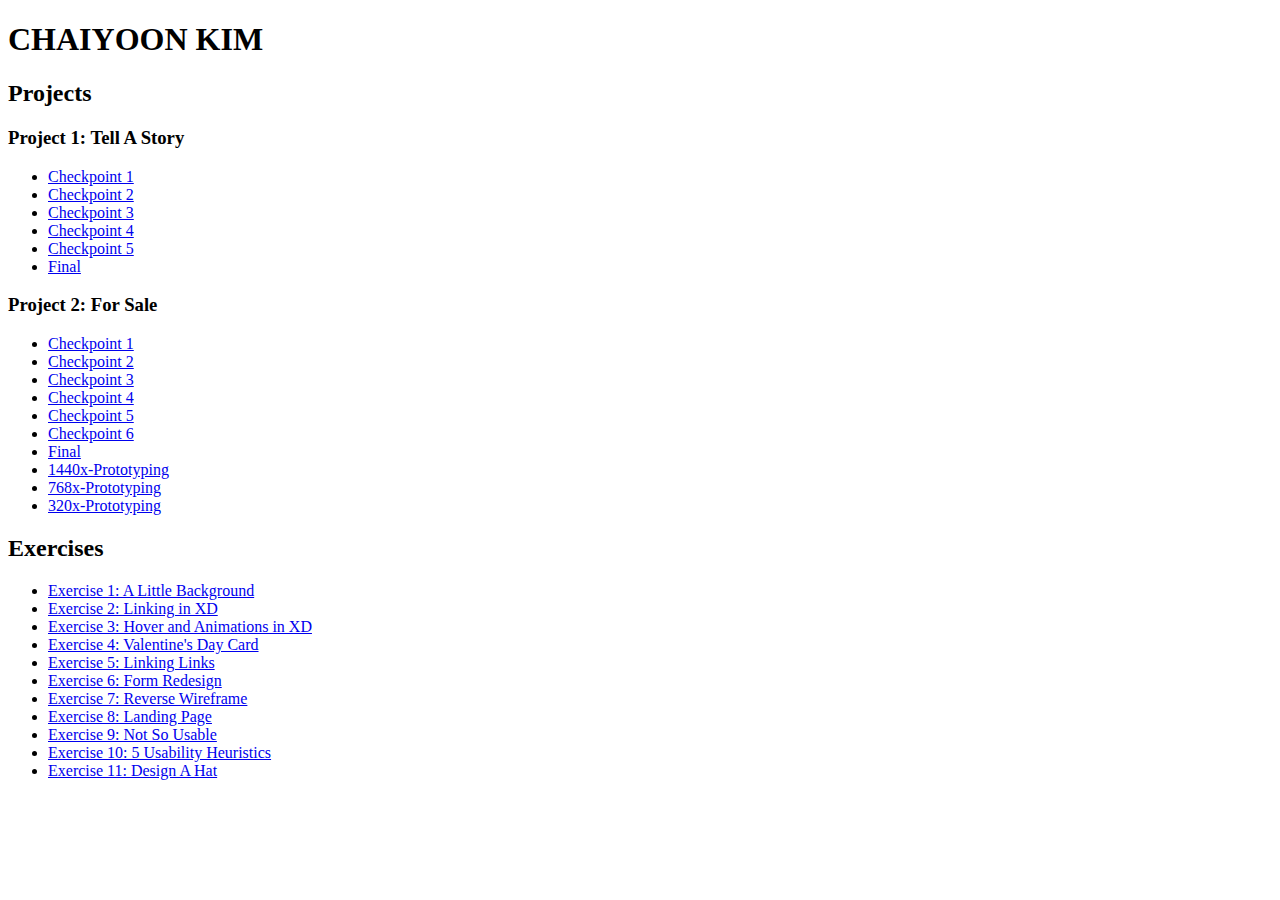
<file: index.html>
<!DOCTYPE html>
<html>
  <head>
    <meta charset="utf-8">
    <title>Chaiyoon Kim</title>
  </head>
    <body>
      <h1>CHAIYOON KIM</h1>
      <h2>Projects</h2>
      <h3>Project 1: Tell A Story</h3>
      <ul>
        <li><a href="p1/1/index.html">Checkpoint 1</a></li>
        <li><a href="https://xd.adobe.com/view/d870b1c1-e51c-41af-87dc-0f334fca730e-8d23/">Checkpoint 2</a></li>
        <li><a href="https://xd.adobe.com/view/d82cb44e-c4e7-4f8e-ba8b-48826d733e2c-8d7f/">Checkpoint 3</a></li>
        <li><a href="https://xd.adobe.com/view/8c39d8ac-e542-4bf4-a4a7-4c2cc2d1e74f-d96a/">Checkpoint 4</a></li>
        <li><a href="https://xd.adobe.com/view/a2f1c937-a9d5-4dbe-a70f-e6ca8bb5eb3f-f7a2/">Checkpoint 5</a></li>
        <li><a href="https://xd.adobe.com/view/7170865b-be3f-48ef-8085-330af214f492-2423/">Final</a></li>


      </ul>
      <h3>Project 2: For Sale</h3>
      <ul>
        <li><a href="p2/index.html">Checkpoint 1</a></li>
        <li><a href="https://xd.adobe.com/view/3d20340b-9644-4034-bca9-4fbca7c0ee04-6873/">Checkpoint 2</a></li>
        <li><a href="https://xd.adobe.com/view/730e802b-dc8d-4ed7-a869-379fb0e936f7-265d/">Checkpoint 3</a></li>
        <li><a href="https://xd.adobe.com/view/88d76e72-f8f4-454d-aef3-3a574dc68c2a-dd84/">Checkpoint 4</a></li>
        <li><a href="https://xd.adobe.com/view/ee73960e-ff69-4452-9aeb-6447189d46e0-bb20/">Checkpoint 5</a></li>
        <li><a href="https://xd.adobe.com/view/a878d545-0e60-48ee-8368-e6974c900951-fd2b/">Checkpoint 6</a></li>
        <li><a href="https://xd.adobe.com/view/a878d545-0e60-48ee-8368-e6974c900951-fd2b/">Final</a></li>
        <li><a href="https://xd.adobe.com/view/e5b5ca38-5744-499d-89e4-3c3026274ea6-b0e6/?fullscreen&hints=off">1440x-Prototyping</a></li>
        <li><a href="https://xd.adobe.com/view/2e49699c-9415-4902-9d41-9379c5b39cf6-7b1a/?fullscreen&hints=off">768x-Prototyping</a></li>
        <li><a href="https://xd.adobe.com/view/80c8e1cc-8697-44d4-b4ab-6fdc86c23e6b-d59b/?fullscreen&hints=off">320x-Prototyping</a></li>

      </ul>
      <h2>Exercises</h2>
      <ul>
        <li><a href="https://xd.adobe.com/view/9ae107af-2e44-413c-b5df-f1f39d8a30e1-cfb2/">Exercise 1: A Little Background</a> </li>
        <li><a href="https://xd.adobe.com/view/620eddbe-bfe0-4540-9613-ed060be910f7-375d/">Exercise 2: Linking in XD</a> </li>
        <li><a href="https://xd.adobe.com/view/bffa5620-a042-4486-9d48-eab5fe75a3ee-eaa9/">Exercise 3: Hover and Animations in XD</a> </li>
        <li><a href="e4/index.html">Exercise 4: Valentine's Day Card</a> </li>
        <li><a href="e5/index.html">Exercise 5: Linking Links</a> </li>
        <li><a href="https://xd.adobe.com/view/dc67a1fc-8e5d-4979-bf04-5b1edd250e78-8934/">Exercise 6: Form Redesign</a> </li>
        <li><a href="https://xd.adobe.com/view/ec0f726c-9b65-43c1-ba28-1c6b8b3d78d2-b95c/">Exercise 7: Reverse Wireframe</a> </li>
        <li><a href="https://xd.adobe.com/view/85b25e9f-2360-40ba-9fa2-c1baaef0769a-d0e1/">Exercise 8: Landing Page</a> </li>
        <li><a href="https://xd.adobe.com/view/c73ee9e1-a653-4b3d-9cae-3b23e2d4bda8-926d/">Exercise 9: Not So Usable</a> </li>
        <li><a href="https://xd.adobe.com/view/e99d0e3b-686f-4779-995b-7dcde3062ee1-bcce/">Exercise 10: 5 Usability Heuristics</a> </li>
        <li><a href="https://xd.adobe.com/view/e99d0e3b-686f-4779-995b-7dcde3062ee1-bcce/">Exercise 11: Design A Hat</a> </li>
      </ul>
    </body>
</html>
</file>
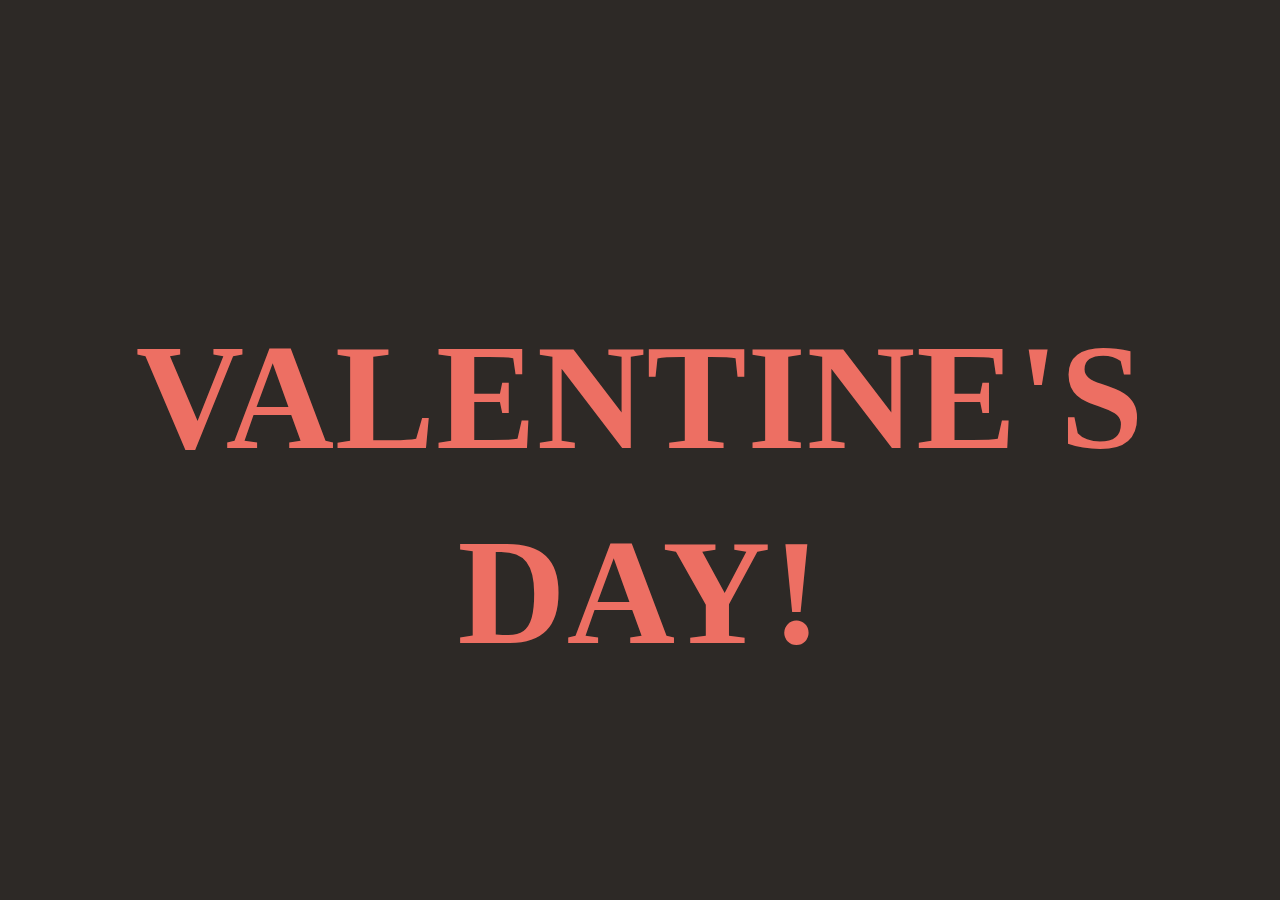
<file: e4/index.html>
<!DOCTYPE html>
<html>
  <head>
    <meta charset="utf-8">
    <title>E4</title>
    <!-- makes media query work on mobile -->
    <meta name="viewport" content="width=device-width, initial-scale=1">
    <link rel="stylesheet" href="css/main.css">
  </head>
  <body>
    <div>
      <p class="mobile-only">Love <3 </p>
      <p class="desktop-only bigger">Valentine's</p>
      <p class="desktop-only bigger">Day!</p>

    </div>
  </body>
</html>
</file>
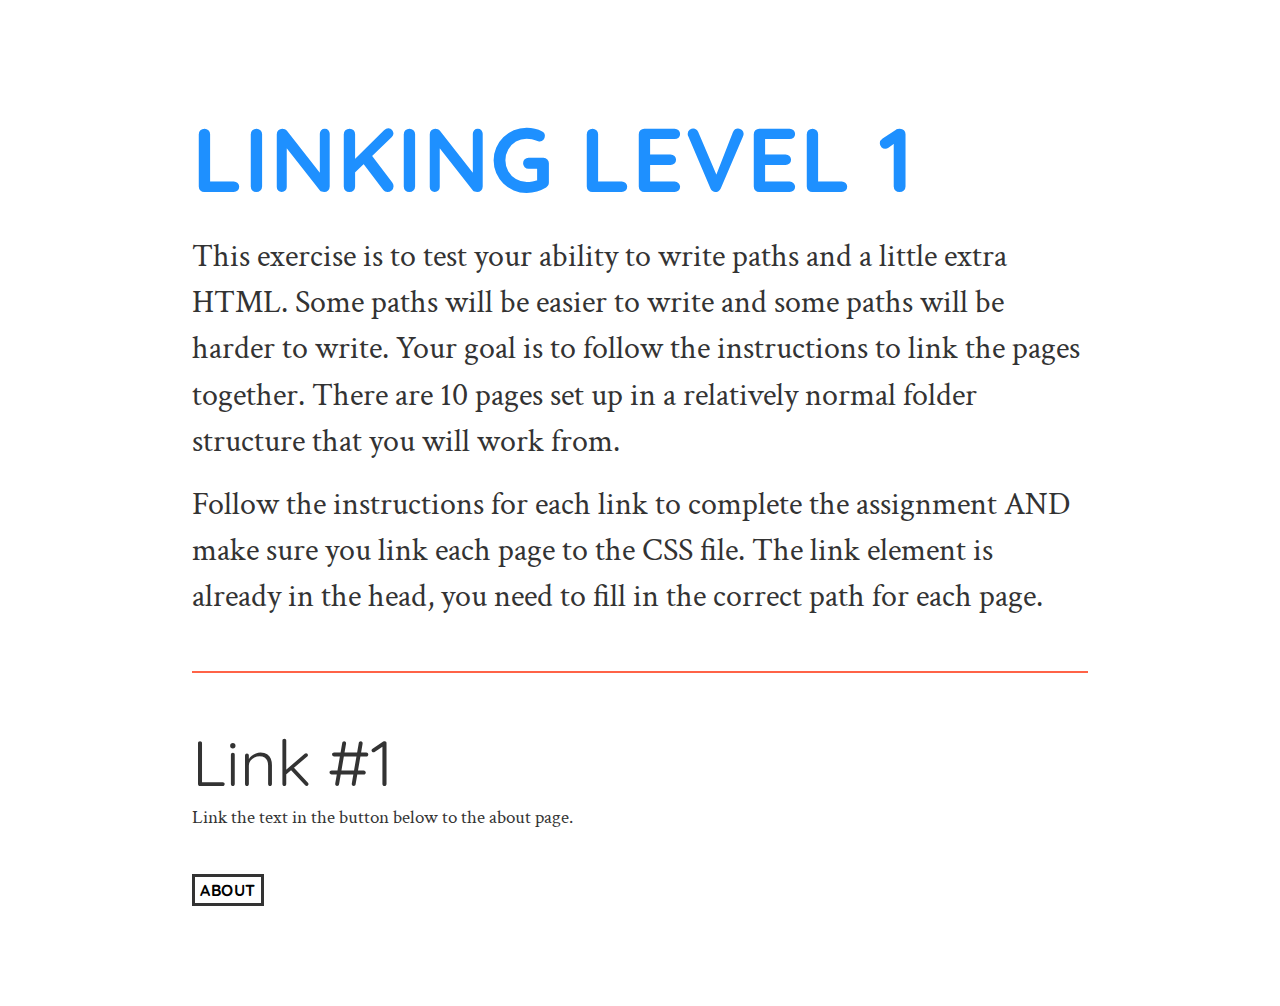
<file: e5/index.html>
<!DOCTYPE html>
<html>
  <head>
    <meta charset="utf-8">
    <meta name="viewport" content="width=device-width, initial-scale=1">
    <title>Week 4</title>
    <link rel="preconnect" href="https://fonts.gstatic.com">
    <link href="https://fonts.googleapis.com/css2?family=Crimson+Text:ital@0;1&family=Quicksand:wght@300;400;700&display=swap" rel="stylesheet">
    <link rel="stylesheet" href="css/main.css">
  </head>
  <body>
    <main>
      <h1>Linking Level 1</h1>
      <p class="large-text">This exercise is to test your ability to write paths and a little extra HTML. Some paths will be easier to write and some paths will be harder to write. Your goal is to follow the instructions to link the pages together. There are 10 pages set up in a relatively normal folder structure that you will work from.</p>
      <p class="large-text">Follow the instructions for each link to complete the assignment AND make sure you link each page to the CSS file. The link element is already in the head, you need to fill in the correct path for each page.</p>
      <hr>
      <h2>Link #1</h2>
      <p>Link the text in the button below to the about page.</p>
      <button><h6><a href ="about/index.html">About</a></h6></button>
    </main>
  </body>
</html>
</file>
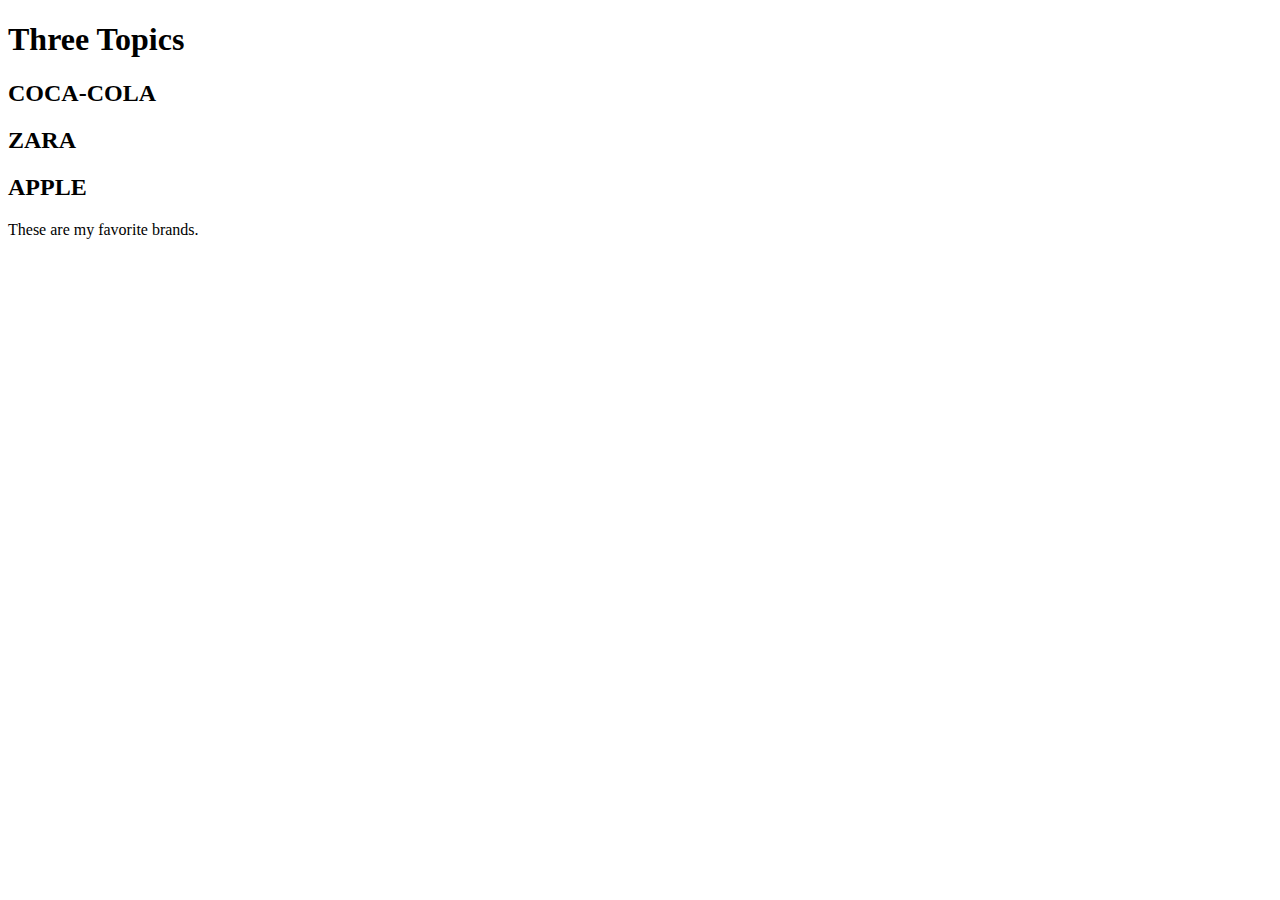
<file: p1/index.html>
<!DOCTYPE html>
<html>
  <head>
  </head>
    <body>
      <h1>Three Topics</h1>
      <h2>COCA-COLA</h2>
      <h2>ZARA</h2>
      <h2>APPLE</h2>
      <P>These are my favorite brands.</p>
    </body>
</html>
</file>
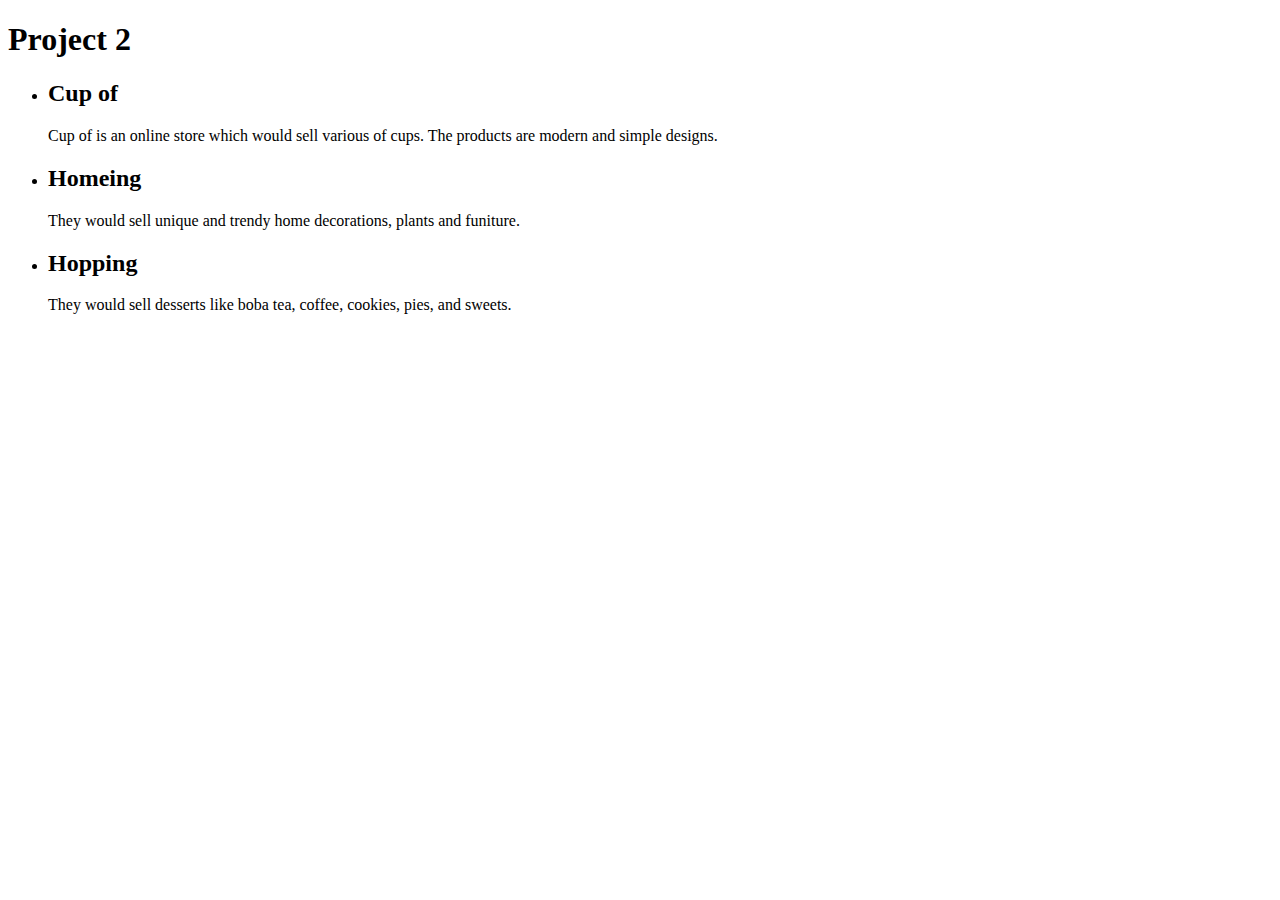
<file: p2/index.html>
<!DOCTYPE html>
<html>
  <head>
    <meta charset="utf-8">
    <title>Chaiyoon Kim</title>
  </head>
    <body>
      <h1>Project 2</h1>
      <ul>
        <li> <h2>Cup of</h2> </li>
          <p>Cup of is an online store which would sell various of cups. The products are modern and simple designs. </p>
          <li> <h2>Homeing</h2> </li>
          <p> </p>
          <p>They would sell unique and trendy home decorations, plants and funiture. </p>
        <li> <h2>Hopping</h2> </li>
        <p> </p>
        <p>They would sell desserts like boba tea, coffee, cookies, pies, and sweets.</p>
      </ul>
    </body>
</html>
</file>
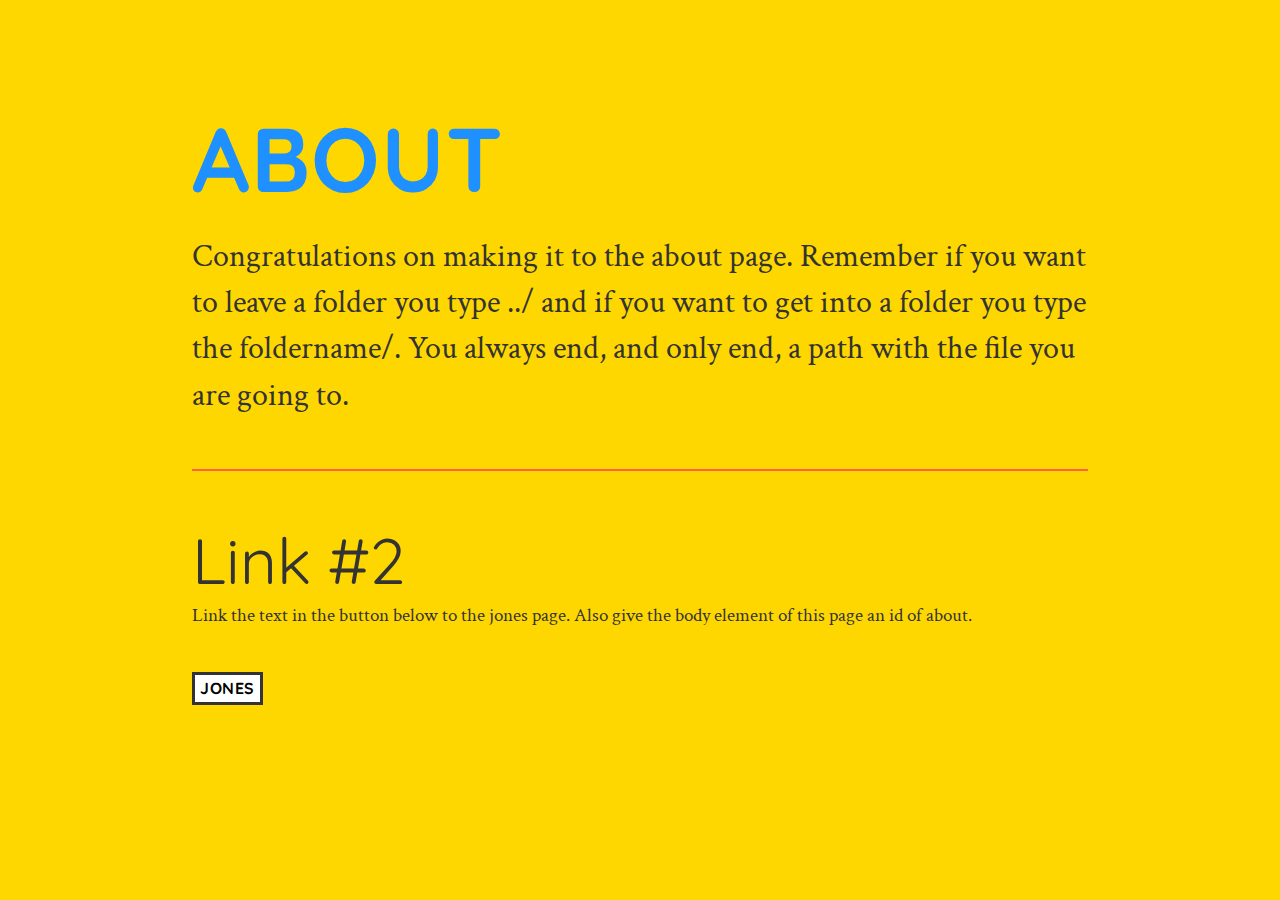
<file: e5/about/index.html>
<!DOCTYPE html>
<html>
  <head>
    <meta charset="utf-8">
    <meta name="viewport" content="width=device-width, initial-scale=1">
    <title>Week 4</title>
    <link rel="preconnect" href="https://fonts.gstatic.com">
    <link href="https://fonts.googleapis.com/css2?family=Crimson+Text:ital@0;1&family=Quicksand:wght@300;400;700&display=swap" rel="stylesheet">
    <link rel="stylesheet" href="../css/main.css">
  </head>
  <body id="about">
    <main>
      <h1>About</h1>
      <p class="large-text">Congratulations on making it to the about page. Remember if you want to leave a folder you type ../ and if you want to get into a folder you type the foldername/. You always end, and only end, a path with the file you are going to.</p>
      <hr>
      <h2>Link #2</h2>
      <p>Link the text in the button below to the jones page. Also give the body element of this page an id of about.</p>
      <button><h6><a href="bios/jones/index.html">Jones</a></h6></button>
    </main>
  </body>
</html>
</file>
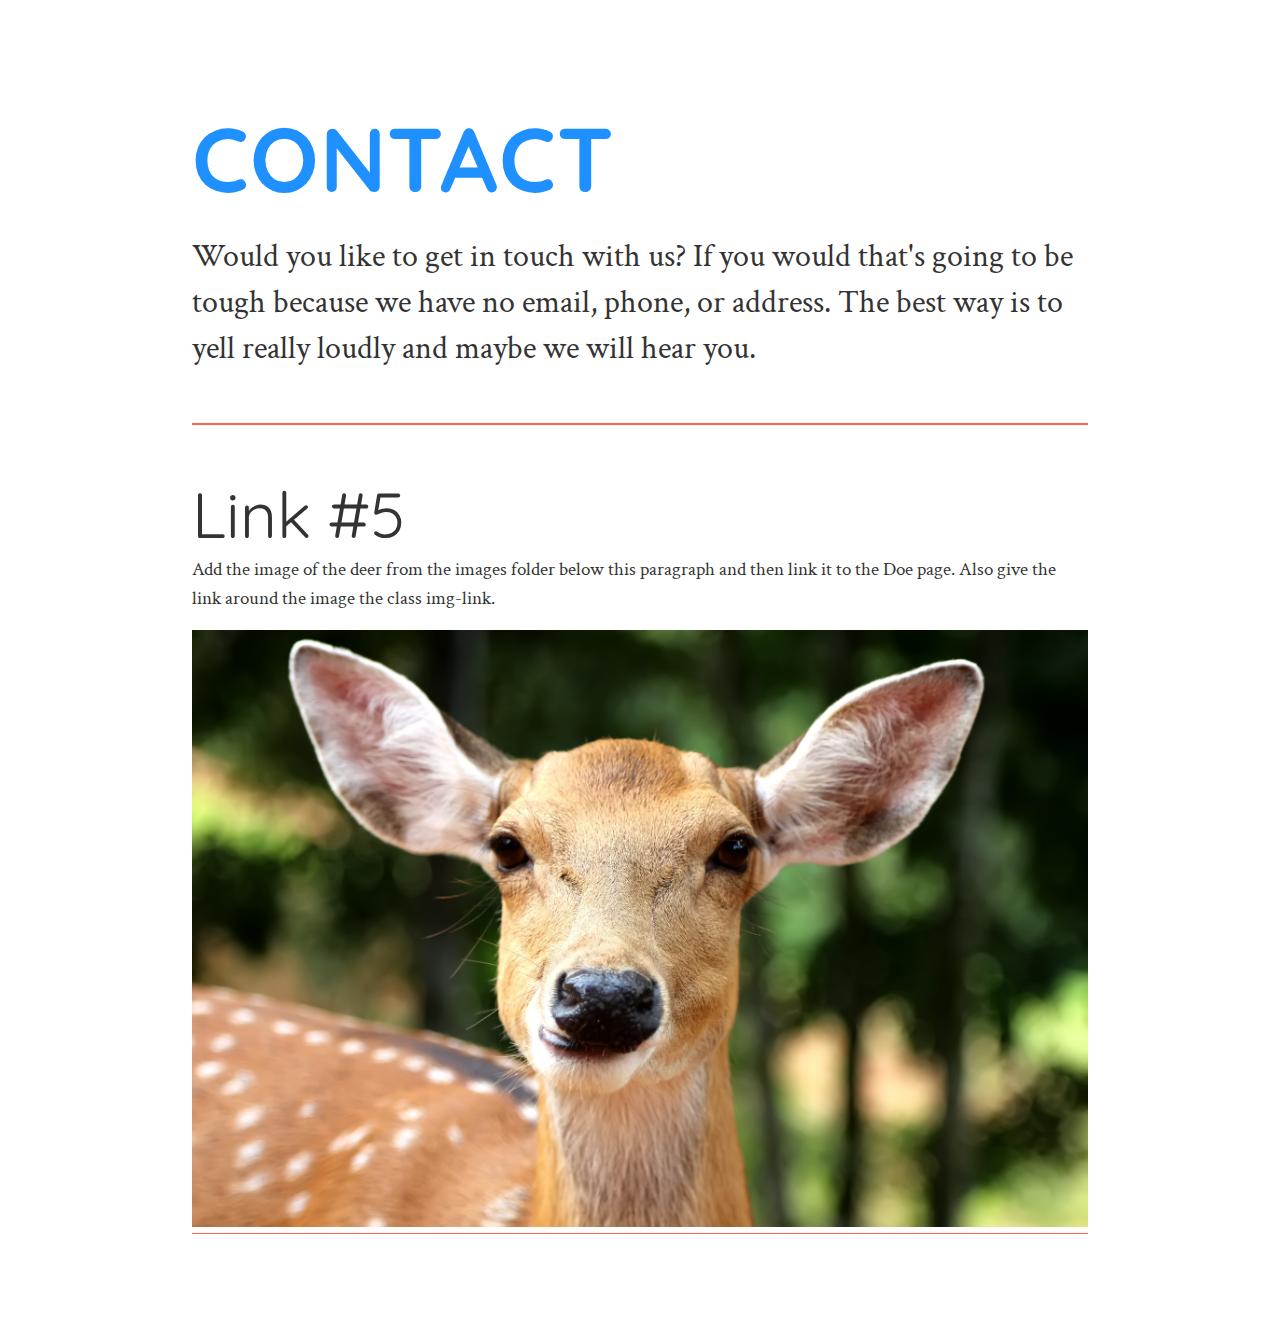
<file: e5/contact/index.html>
<!DOCTYPE html>
<html>
  <head>
    <meta charset="utf-8">
    <meta name="viewport" content="width=device-width, initial-scale=1">
    <title>Week 4</title>
    <link rel="preconnect" href="https://fonts.gstatic.com">
    <link href="https://fonts.googleapis.com/css2?family=Crimson+Text:ital@0;1&family=Quicksand:wght@300;400;700&display=swap" rel="stylesheet">
    <link rel="stylesheet" href="../css/main.css">
  </head>
  <body>
    <main>
      <h1>Contact</h1>
      <p class="large-text">Would you like to get in touch with us? If you would that's going to be tough because we have no email, phone, or address. The best way is to yell really loudly and maybe we will hear you.</p>
      <hr>
      <h2>Link #5</h2>
      <p class="img-link">Add the image of the deer from the images folder below this paragraph and then link it to the Doe page. Also give the link around the image the class img-link.</p>
      <a href="../about/bios/doe/index.html"><img src="../images/deer-portrait.jpg" alt="deer"></a>
    </main>
  </body>
</html>
</file>
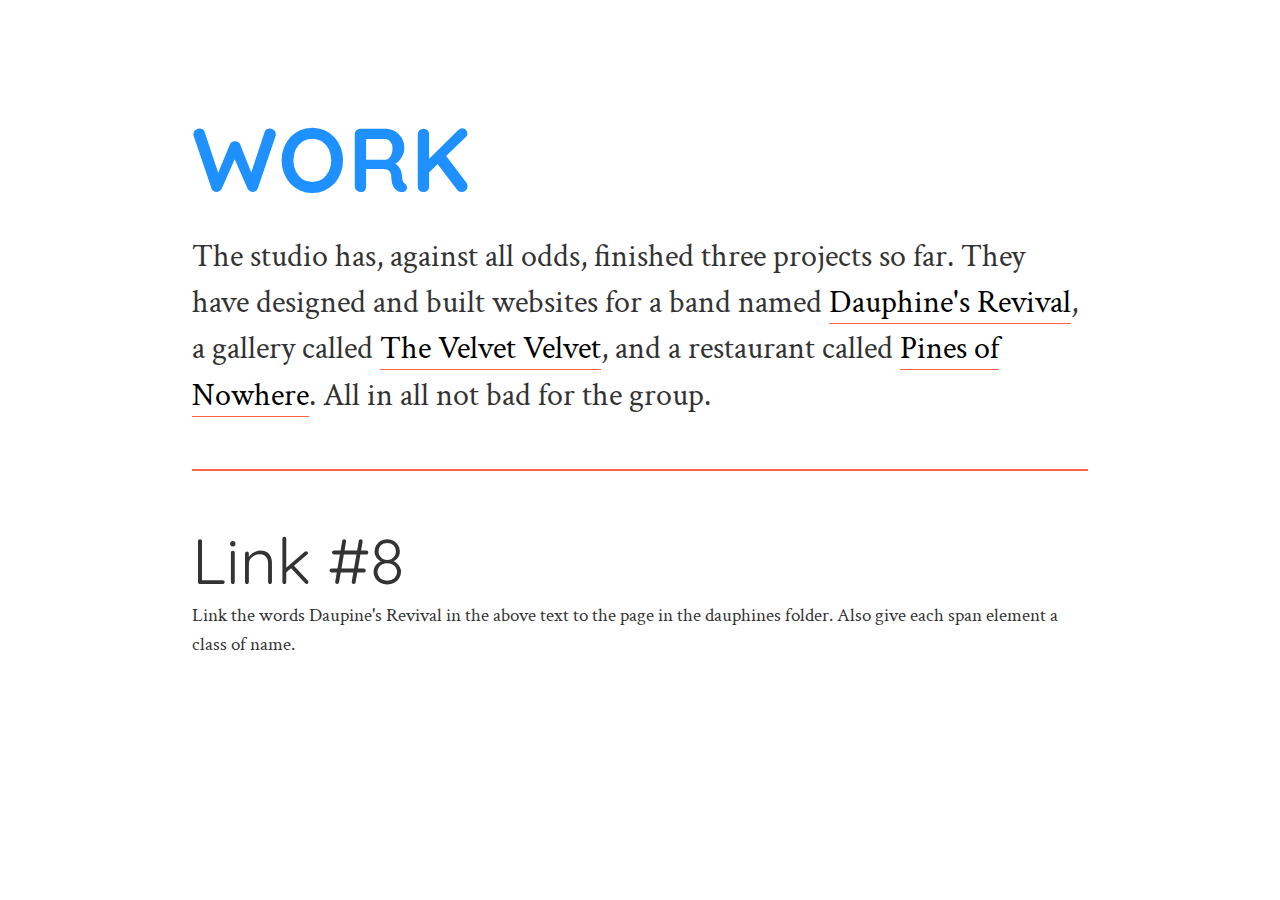
<file: e5/work/index.html>
<!DOCTYPE html>
<html>
  <head>
    <meta charset="utf-8">
    <meta name="viewport" content="width=device-width, initial-scale=1">
    <title>Week 4</title>
    <link rel="preconnect" href="https://fonts.gstatic.com">
    <link href="https://fonts.googleapis.com/css2?family=Crimson+Text:ital@0;1&family=Quicksand:wght@300;400;700&display=swap" rel="stylesheet">
    <link rel="stylesheet" href="../css/main.css">
  </head>
  <body class="span">
    <main>
      <h1>Work</h1>
      <p class="large-text">The studio has, against all odds, finished three projects so far. They have designed and built websites for a band named <a href="dauphines/index.html"><span>Dauphine's Revival</span></a>, a gallery called <a href="velvet/index.html"><span>The Velvet Velvet</span></a>, and a restaurant called <a href="pines/index.html"><span>Pines of Nowhere</span></a>. All in all not bad for the group.</p>
      <hr>
      <h2>Link #8</h2>
      <p>Link the words Daupine's Revival in the above text to the page in the dauphines folder. Also give each span element a class of name.</p>
    </main>
  </body>
</html>
</file>
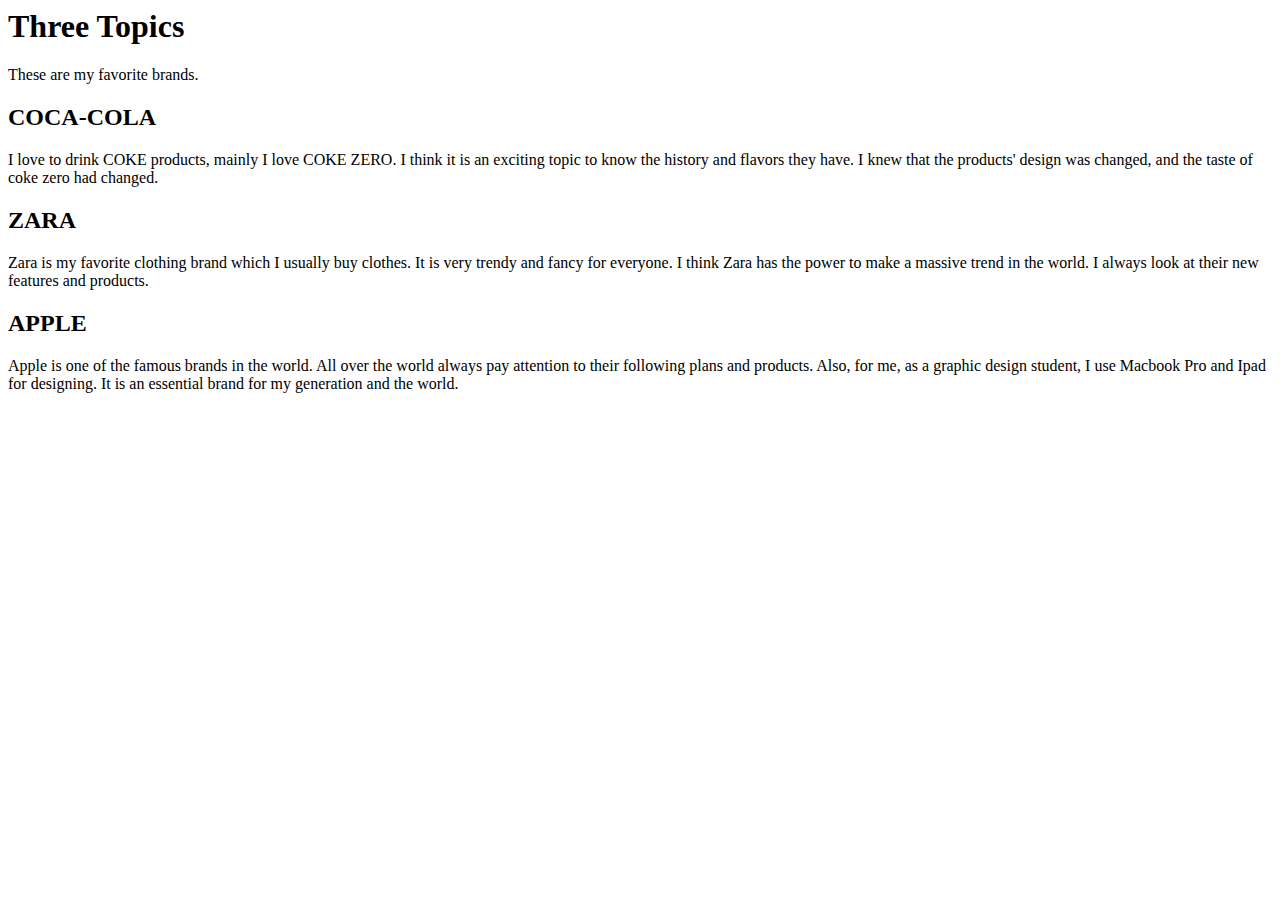
<file: p1/1/index.html>
<html>
  <head>
    <meta charset="utf-8">
  </head>
    <body>
      <h1>Three Topics</h1>
      <P>These are my favorite brands.</p>
      <h2>COCA-COLA</h2>
      <p>I love to drink COKE products, mainly I love COKE ZERO. I think it is an exciting topic to know the history and flavors they have. I knew that the products' design was changed, and the taste of coke zero had changed. </p>

      <h2>ZARA</h2>
      <p>Zara is my favorite clothing brand which I usually buy clothes. It is very trendy and fancy for everyone. I think Zara has the power to make a massive trend in the world. I always look at their new features and products.</p>

      <h2>APPLE</h2>
      <p>Apple is one of the famous brands in the world. All over the world always pay attention to their following plans and products. Also, for me, as a graphic design student, I use Macbook Pro and Ipad for designing. It is an essential brand for my generation and the world. </p>
    </body>
</html>
</file>
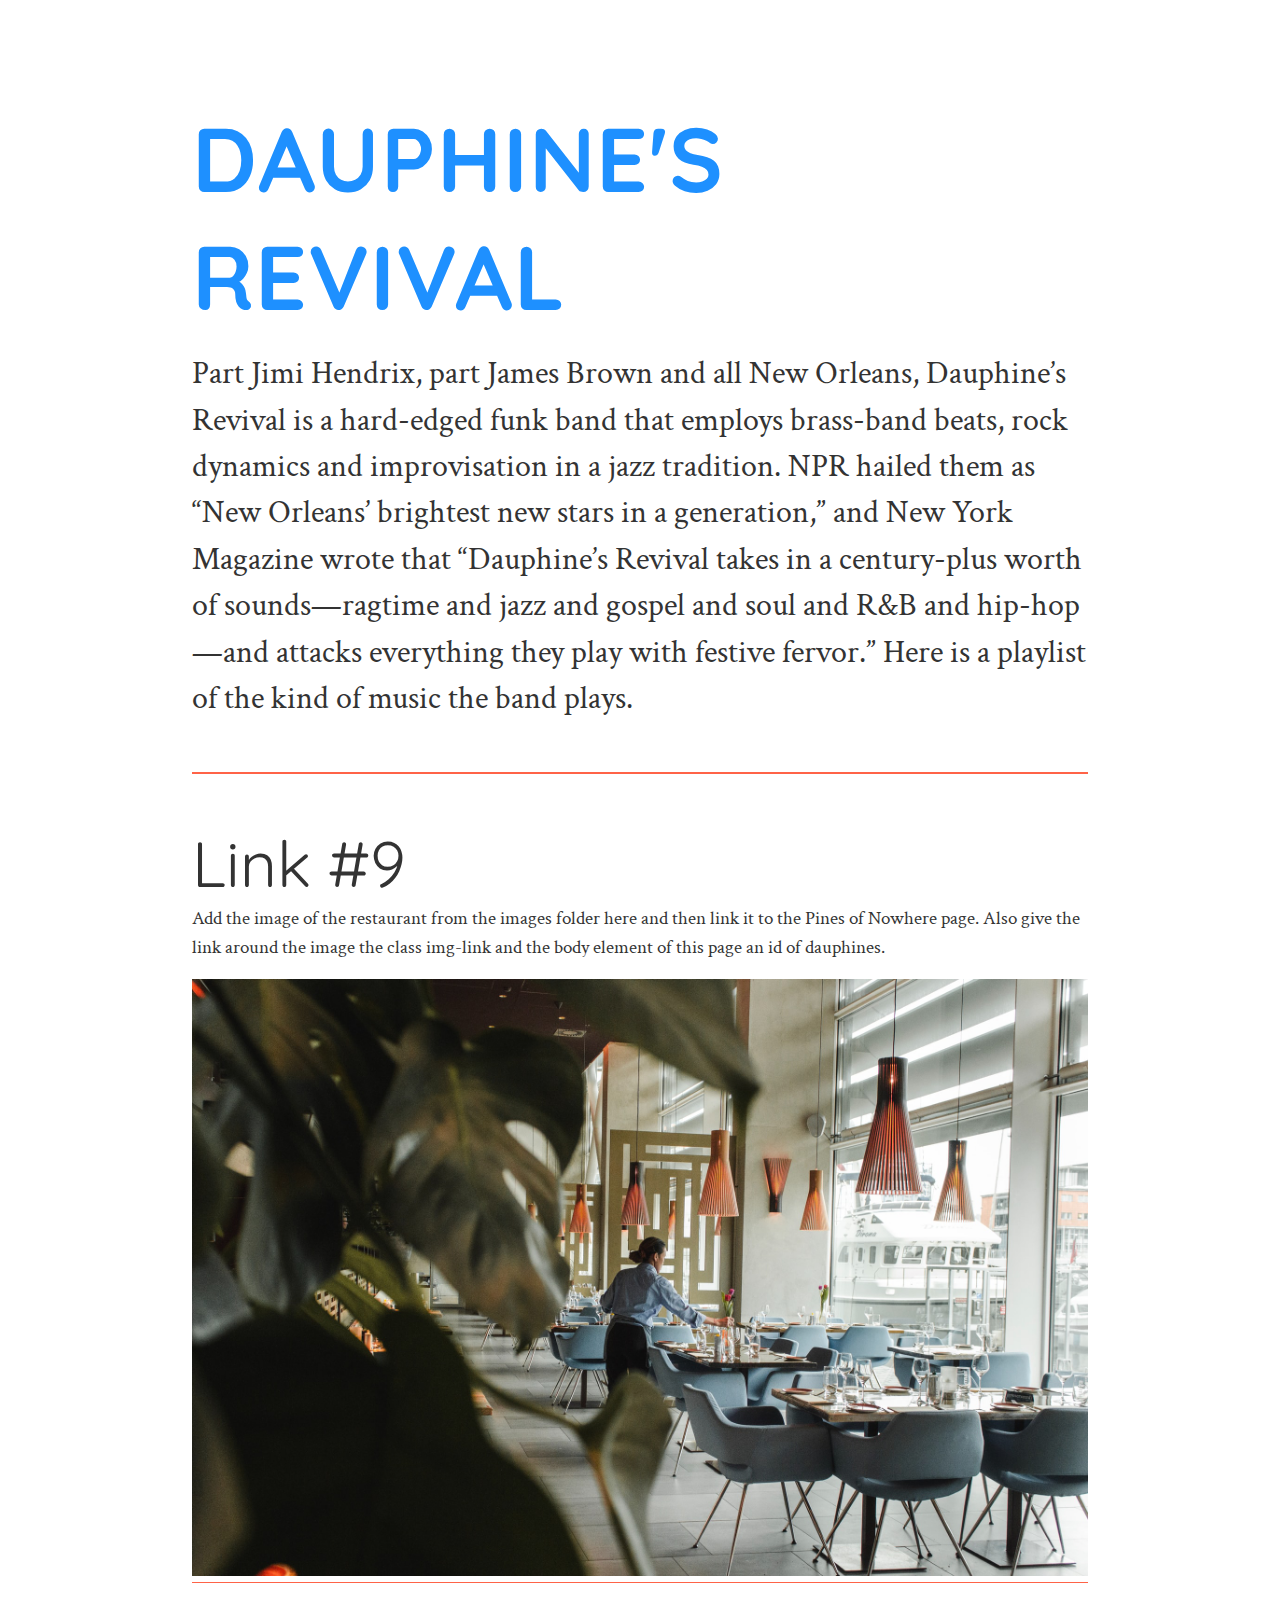
<file: e5/work/dauphines/index.html>
<!DOCTYPE html>
<html>
  <head>
    <meta charset="utf-8">
    <meta name="viewport" content="width=device-width, initial-scale=1">
    <title>Week 4</title>
    <link rel="preconnect" href="https://fonts.gstatic.com">
    <link href="https://fonts.googleapis.com/css2?family=Crimson+Text:ital@0;1&family=Quicksand:wght@300;400;700&display=swap" rel="stylesheet">
    <link rel="stylesheet" href="../../css/main.css">
  </head>
  <body id="dauphines">
    <main>
      <h1>Dauphine's Revival</h1>
      <p class="large-text">Part Jimi Hendrix, part James Brown and all New Orleans, Dauphine’s Revival is a hard-edged funk band that employs brass-band beats, rock dynamics and improvisation in a jazz tradition. NPR hailed them as “New Orleans’ brightest new stars in a generation,” and New York Magazine wrote that “Dauphine’s Revival takes in a century-plus worth of sounds—ragtime and jazz and gospel and soul and R&B and hip-hop—and attacks everything they play with festive fervor.” Here is a playlist of the kind of music the band plays.</p>
      <hr>
      <h2>Link #9</h2>
      <p class="img-link">Add the image of the restaurant from the images folder here and then link it to the Pines of Nowhere page. Also give the link around the image the class img-link and the body element of this page an id of dauphines.</p>
      <a href="../pines/index.html"><img src="../../images/restaurant.jpg" alt="restaurant"></a>
    </main>
  </body>
</html>
</file>
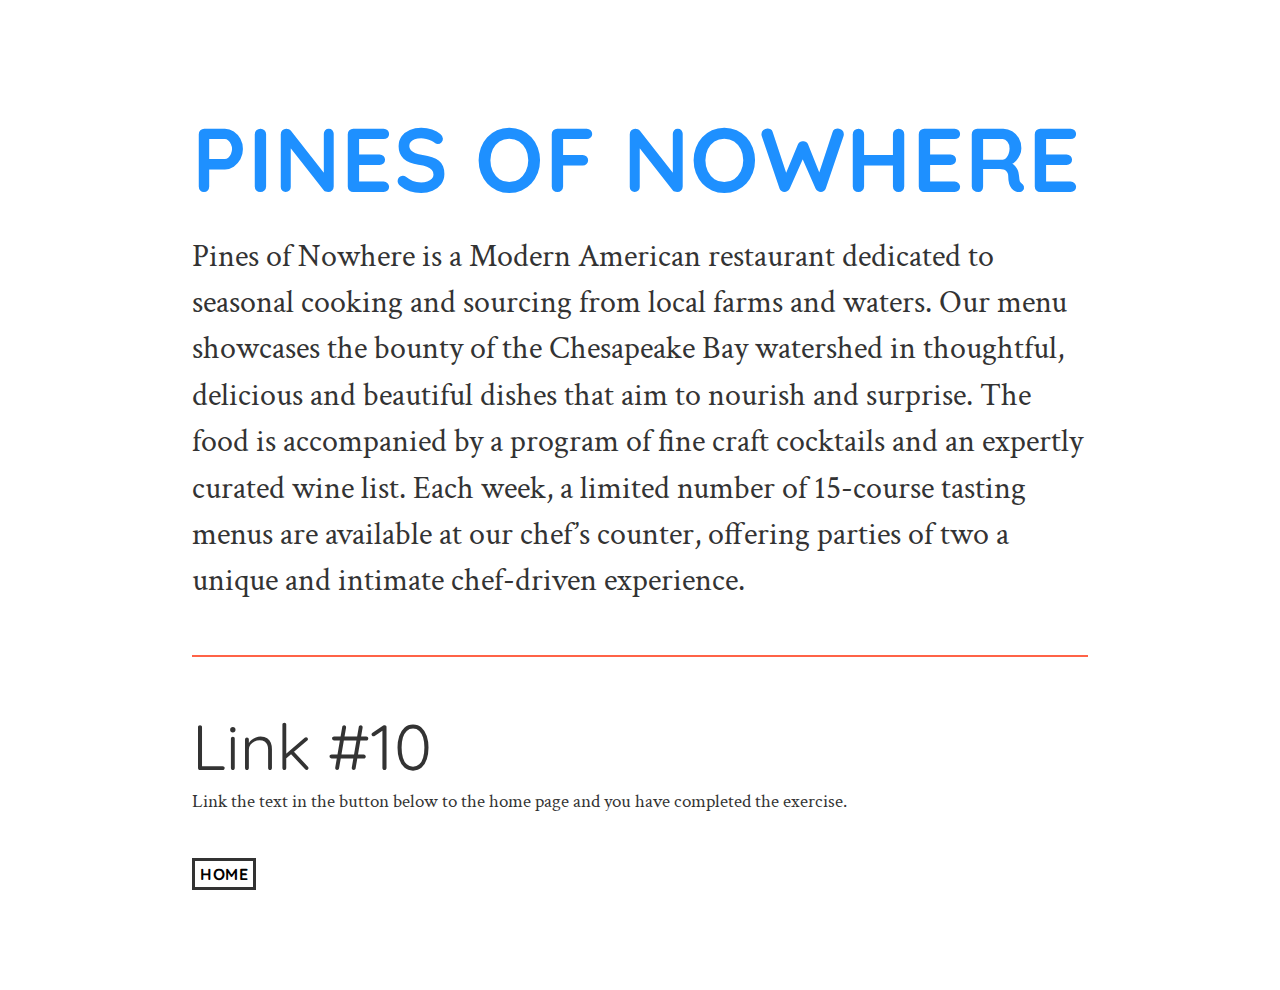
<file: e5/work/pines/index.html>
<!DOCTYPE html>
<html>
  <head>
    <meta charset="utf-8">
    <meta name="viewport" content="width=device-width, initial-scale=1">
    <title>Week 4</title>
    <link rel="preconnect" href="https://fonts.gstatic.com">
    <link href="https://fonts.googleapis.com/css2?family=Crimson+Text:ital@0;1&family=Quicksand:wght@300;400;700&display=swap" rel="stylesheet">
    <link rel="stylesheet" href="../../css/main.css">
  </head>
  <body>
    <main>
      <h1>Pines of Nowhere</h1>
      <p class="large-text">Pines of Nowhere is a Modern American restaurant dedicated to seasonal cooking and sourcing from local farms and waters. Our menu showcases the bounty of the Chesapeake Bay watershed in thoughtful, delicious and beautiful dishes that aim to nourish and surprise. The food is accompanied by a program of fine craft cocktails and an expertly curated wine list. Each week, a limited number of 15-course tasting menus are available at our chef’s counter, offering parties of two a unique and intimate chef-driven experience.</p>
      <hr>
      <h2>Link #10</h2>
      <p>Link the text in the button below to the home page and you have completed the exercise.</p>
      <a href="../../index.html"><button><h6>Home</h6></button></a>
    </main>
  </body>
</html>
</file>
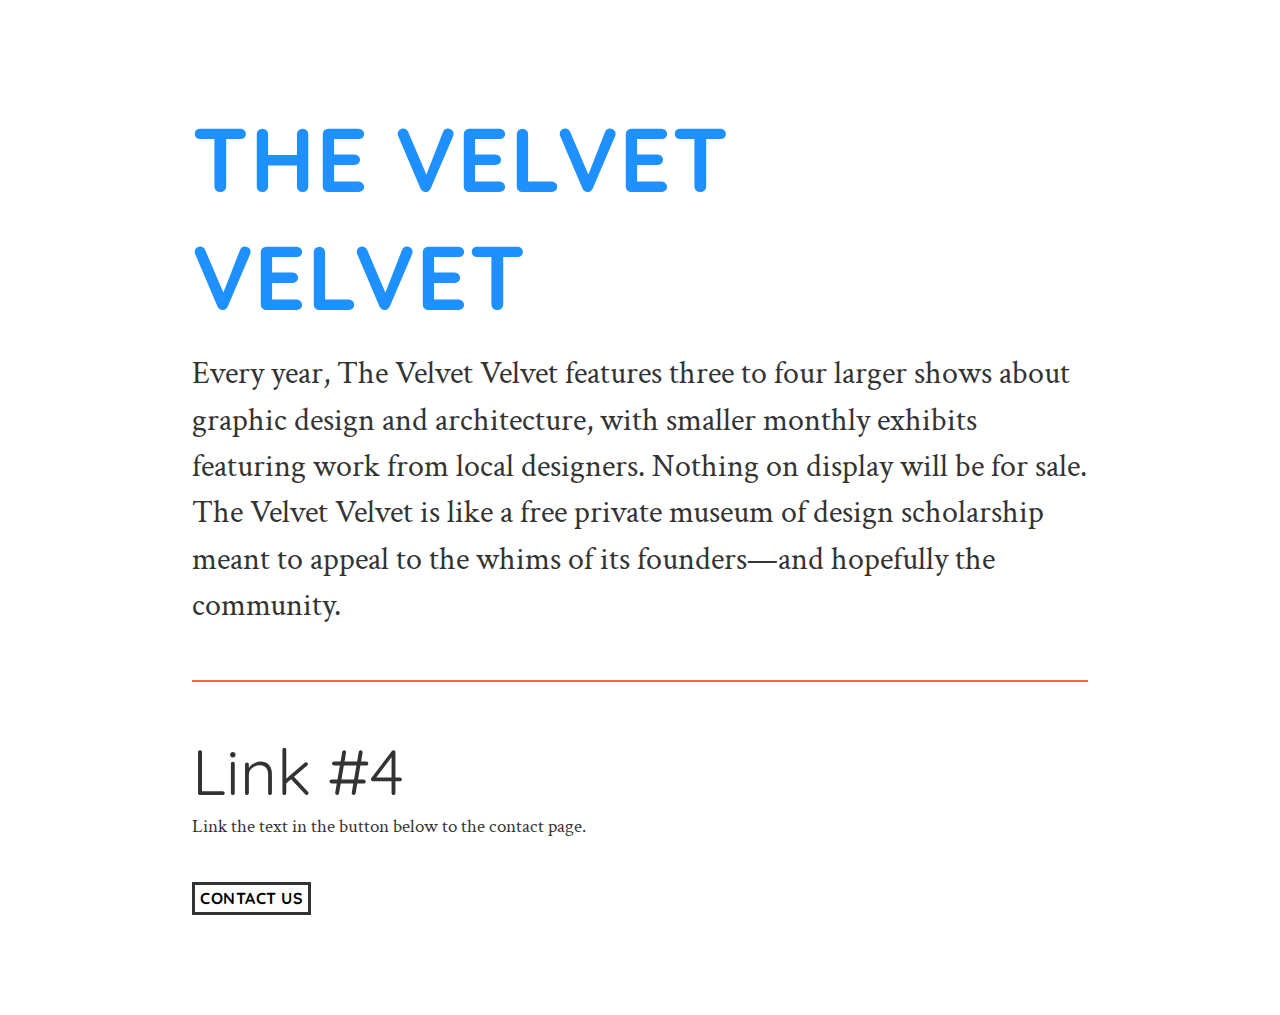
<file: e5/work/velvet/index.html>
<!DOCTYPE html>
<html>
  <head>
    <meta charset="utf-8">
    <meta name="viewport" content="width=device-width, initial-scale=1">
    <title>Week 4</title>
    <link rel="preconnect" href="https://fonts.gstatic.com">
    <link href="https://fonts.googleapis.com/css2?family=Crimson+Text:ital@0;1&family=Quicksand:wght@300;400;700&display=swap" rel="stylesheet">
    <link rel="stylesheet" href="../../css/main.css">
  </head>
  <body>
    <main>
      <h1>The Velvet Velvet</h1>
      <p class="large-text">Every year, The Velvet Velvet features three to four larger shows about graphic design and architecture, with smaller monthly exhibits featuring work from local designers. Nothing on display will be for sale. The Velvet Velvet is like a free private museum of design scholarship meant to appeal to the whims of its founders—and hopefully the community.</p>
      <hr>
      <h2>Link #4</h2>
      <p>Link the text in the button below to the contact page.</p>
      <button><h6><a href="../../contact/index.html">Contact Us</a></h6></button>
    </main>
  </body>
</html>
</file>
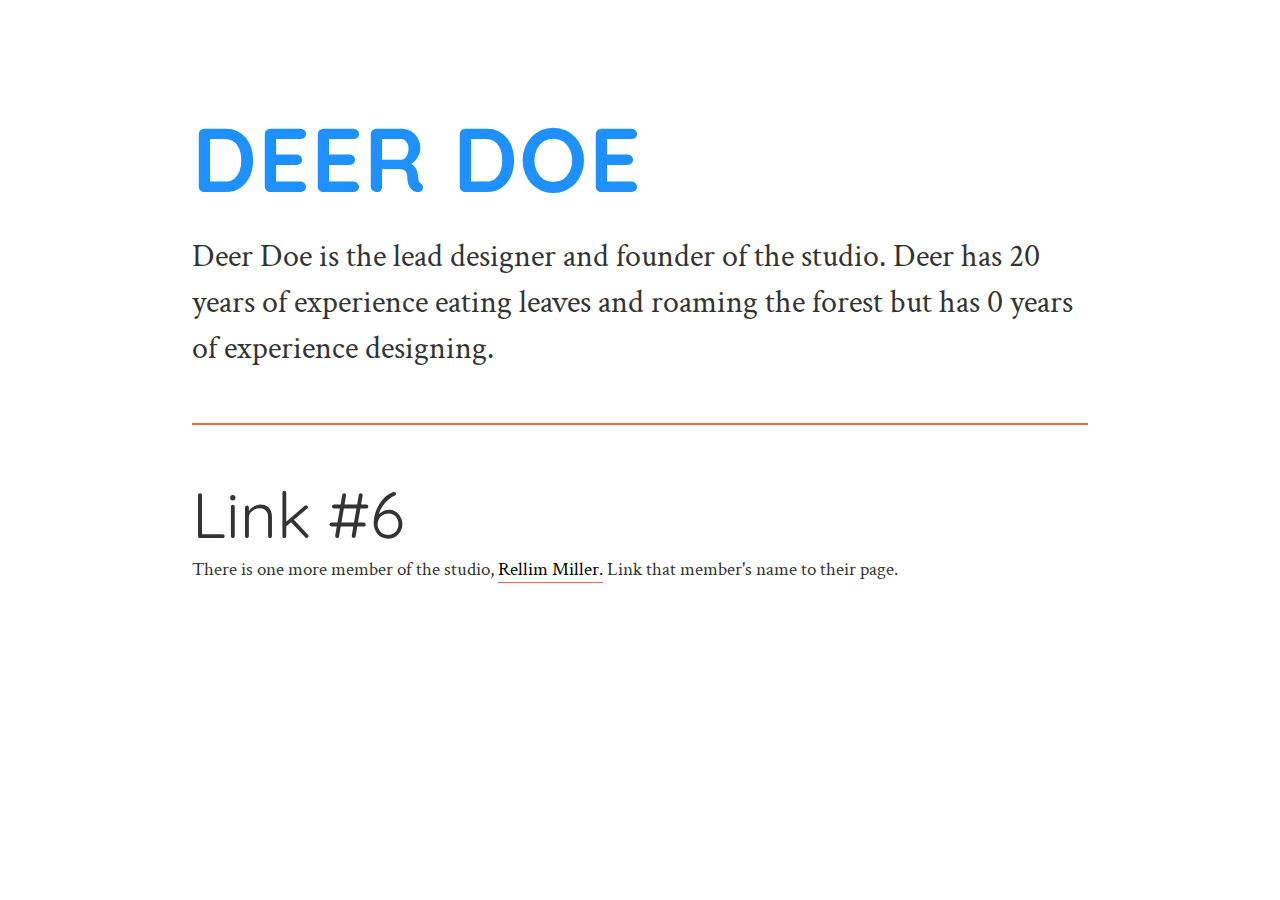
<file: e5/about/bios/doe/index.html>
<!DOCTYPE html>
<html>
  <head>
    <meta charset="utf-8">
    <meta name="viewport" content="width=device-width, initial-scale=1">
    <title>Week 4</title>
    <link rel="preconnect" href="https://fonts.gstatic.com">
    <link href="https://fonts.googleapis.com/css2?family=Crimson+Text:ital@0;1&family=Quicksand:wght@300;400;700&display=swap" rel="stylesheet">
    <link rel="stylesheet" href="../../../css/main.css">
  </head>
  <body>
    <main>
      <h1>Deer Doe</h1>
      <p class="large-text">Deer Doe is the lead designer and founder of the studio. Deer has 20 years of experience eating leaves and roaming the forest but has 0 years of experience designing.</p>
      <hr>
      <h2>Link #6</h2>
      <p>There is one more member of the studio, <a href="../miller/index.html">Rellim Miller.</a> Link that member's name to their page.</p>
    </main>
  </body>
</html>
</file>
<file: e4/css/main.css>
body {
  background-color: #2D2926;
  margin: 0;
  font-size: 50px;
  font-family: 'futura', serif;
}
p {
  text-transform: uppercase;
  letter-spacing: 1px;
  color: #ed6f63;
  font-weight: bold;
  text-align: center;
  line-height: .1em;
}
.bigger {
  font-size: 3em;
  padding-top: .2em;
}
div {
  margin-top: 40vh;
}
.mobile-only {
  display: none;
}

@media only screen and (max-width: 768px) {
  body {
    background-color: #ed6f63;
  }
  p {
    color: #2D2926;
  }
  .mobile-only {
    display: block;
  }
  .desktop-only {
    display: none;
  }
}

* @media only screen and (min-width: 768px) {
  body {
    background-color: pink;
  }
  p {
    color: crimson;
  }
  .mobile-only {
    display: block;
  }
  .desktop-only {
    display: none;
  }
} *
</file>
<file: e5/css/main.css>
/* layout styles */
body {
  margin: 0;
  font-size: 16px;
  font-family: 'Crimson Text', serif;
  font-weight: 400;
  line-height: 1.5;
  color: #333333;
}
main {
  width: 70vw;
  margin: 100px auto;
}
hr {
  margin: 50px 0 25px;
  border: none;
  border-bottom: 2px solid tomato;
}
#about {
  background-color: #ffd700;
}

/* image styles */
img {
  max-width: 100%;
}

/* type styles */
h1, h2, h3, h4, h5, h6 {
  margin: 3rem 0 1rem;
  font-family: 'Quicksand', sans-serif;
  font-weight: 400;
  line-height: 1.3;
}
h1 {
  margin-top: 0;
  font-size: 5.653rem;
  font-weight: 700;
  text-transform: uppercase;
  letter-spacing: 1px;
  color: dodgerblue;
}
h2 {
  font-size: 3.998rem;
  margin-bottom: 0;
}
h3 {
  font-size: 2.827rem;
}
h4 {
  font-size: 1.999rem;
}
h5 {
  font-size: 1.414rem;
}
h6 {
  margin: 0;
  font-size: 1rem;
  text-transform: uppercase;
  font-weight: 700;
  letter-spacing: .5px;
}
p {
  font-size: 1.2rem;
  margin: 0 0 1rem;
}
.large-text {
  font-size: 2rem;
  line-height: 1.45;
}
.name {
  font-style: italic;
}
/* link styles */
a, a:link, a:visited, a:active {
  color: black;
  text-decoration: none;
  border-bottom: 1px solid tomato;
}
a:hover {
  color: tomato;
}
a.img-link , a.img-link:link , a.img-link:visited , a.img-link:active  {
  border: none;
}

/* button styles */
button {
  outline: none;
  border: 3px solid #333333;
  margin: 25px 0 0;
  padding: 3px 5px;
  background-color: white;
  transition: background-color ease 1s;
}
button:hover {
  background-color: tomato;
}
button a, button a:link, button a:visited, button a:active {
  border: none;
}
button a:hover {
  color: black;
}

/* media queries */
@media only screen and (max-width: 800px) {
  body {
    background-color: #333333;
    color: #dddddd;
  }
  #dauphines {
    background-color: dodgerblue;
  }
  h1 {
    font-size: 2.65rem;
    color: #dddddd;
  }
  h2 {
    font-size: 2rem;
  }
  .large-text {
    font-size: 1.5rem;
  }
}
</file>
